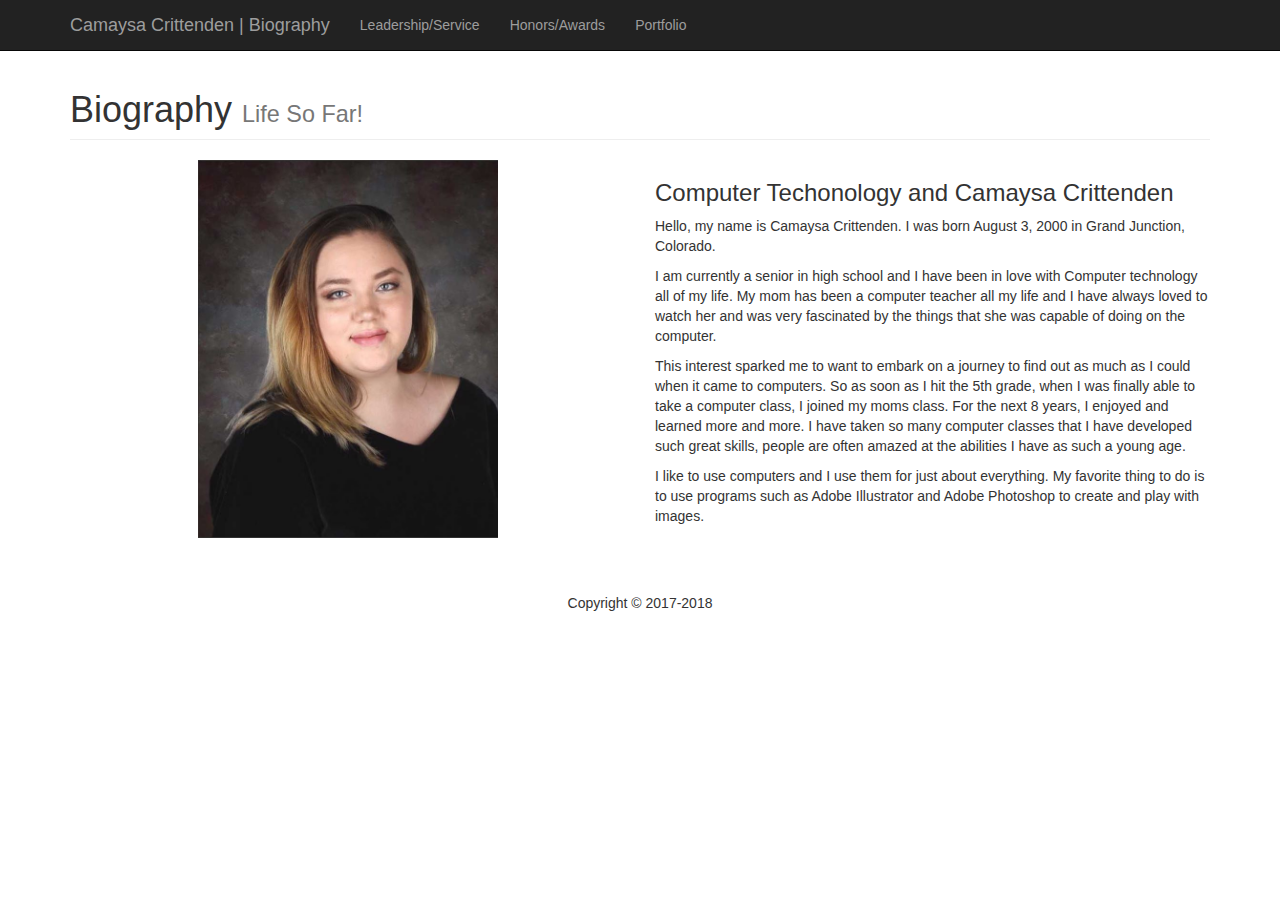
<file: index.html>
<!DOCTYPE html>
<html lang="en">
<head>
    <meta charset="utf-8">
    <meta http-equiv="X-UA-Compatible" content="IE=edge">
    <meta name="viewport" content="width=device-width, initial-scale=1">
    <!-- The above 3 meta tags *must* come first in the head; any other head content must come *after* these tags -->

    <title>Camaysa Crittenden | Biography</title>

    <!-- Bootstrap Core CSS -->
    <link href="css/bootstrap.min.css" rel="stylesheet">

    <!-- Custom CSS: You can use this stylesheet to override any Bootstrap styles and/or apply your own styles -->
    <link href="css/custom.css" rel="stylesheet">

    <!-- HTML5 Shim and Respond.js IE8 support of HTML5 elements and media queries -->
    <!-- WARNING: Respond.js doesn't work if you view the page via file:// -->
    <!--[if lt IE 9]>
        <script src="https://oss.maxcdn.com/libs/html5shiv/3.7.0/html5shiv.js"></script>
        <script src="https://oss.maxcdn.com/libs/respond.js/1.4.2/respond.min.js"></script>
    <![endif]-->
	<style>
		.img-responsive {
			display: block;
			margin-left: auto;
			margin-right: auto;
		}
	</style>
		
</head>

<body>
	
    <!-- Navigation -->
    <nav class="navbar navbar-inverse navbar-fixed-top" role="navigation">
        <div class="container">
            <!-- Logo and responsive toggle -->
            <div class="navbar-header">
                <button type="button" class="navbar-toggle" data-toggle="collapse" data-target="#bs-example-navbar-collapse-1">
                    <span class="sr-only">Toggle navigation</span>
                    <span class="icon-bar"></span>
                    <span class="icon-bar"></span>
                    <span class="icon-bar"></span>
                </button>
                <a class="navbar-brand" href="index.html" class="active">
					Camaysa Crittenden | Biography
                </a>
            </div>
            <!-- Navbar links -->
            <div class="collapse navbar-collapse" id="bs-example-navbar-collapse-1">
                <ul class="nav navbar-nav">
                    <li>
                        <a href="lead.html">Leadership/Service</a>
                    </li>
                    <li>
                        <a href="honors.html">Honors/Awards</a>
                    </li>
                    <li>
                        <a href="portfolio.html">Portfolio</a>
                    </li>
                </ul>
                
            </div>
            <!-- /.navbar-collapse -->
        </div>
        <!-- /.container -->
    </nav>

    <!-- Content -->
    <div class="container">

        <!-- Heading -->
        <div class="row">
            <div class="col-lg-12">
                <h1 class="page-header">Biography
                    <small>Life So Far!</small>
                </h1>
            </div>
        </div>
       <!-- Biography row 1-->
        <div class="row">
            <div class="col-md-6 portfolio-item">
                <div>
		  <img class="img-responsive" src="images/meimage.JPG" width="300" alt="Senior photo of Camaysa Crittenden!">
                </div>
            </div>
            <div class="col-md-6 portfolio-item">
                <h3>
                Computer Techonology and Camaysa Crittenden
                </h3>
                <p>Hello, my name is Camaysa Crittenden. I was born August 3, 2000 in Grand Junction, Colorado. 	</p>
				 <p>I am currently a senior in high school and I have been in love with Computer technology all of my life. My mom has been a computer teacher all my life and I have always loved to watch her and was very fascinated by the things that she was capable of doing on the computer.</p>
				<p>This interest sparked me to want to embark on a journey to find out as much as I could when it came to computers. So as soon as I hit the 5th grade, when I was finally able to take a computer class, I joined my moms class. For the next 8 years, I enjoyed and learned more and more. I have taken so many computer classes that I have developed such great skills, people are often amazed at the abilities I have as such a young age.</p>
				<p>I like to use computers and I use them for just about everything. My favorite thing to do is to use programs such as Adobe Illustrator and Adobe Photoshop to create and play with images.</p>

			
            </div>
        </div>
</div>
	<footer>
		
        
        <div class="copyright">
        	<div class="container">
        		<p>Copyright &copy; 2017-2018</p>
        	</div>
        </div>
	</footer>

	
    <!-- jQuery -->
    <script src="js/jquery-1.11.3.min.js"></script>

    <!-- Bootstrap Core JavaScript -->
    <script src="js/bootstrap.min.js"></script>

</body>

</html>
</file>
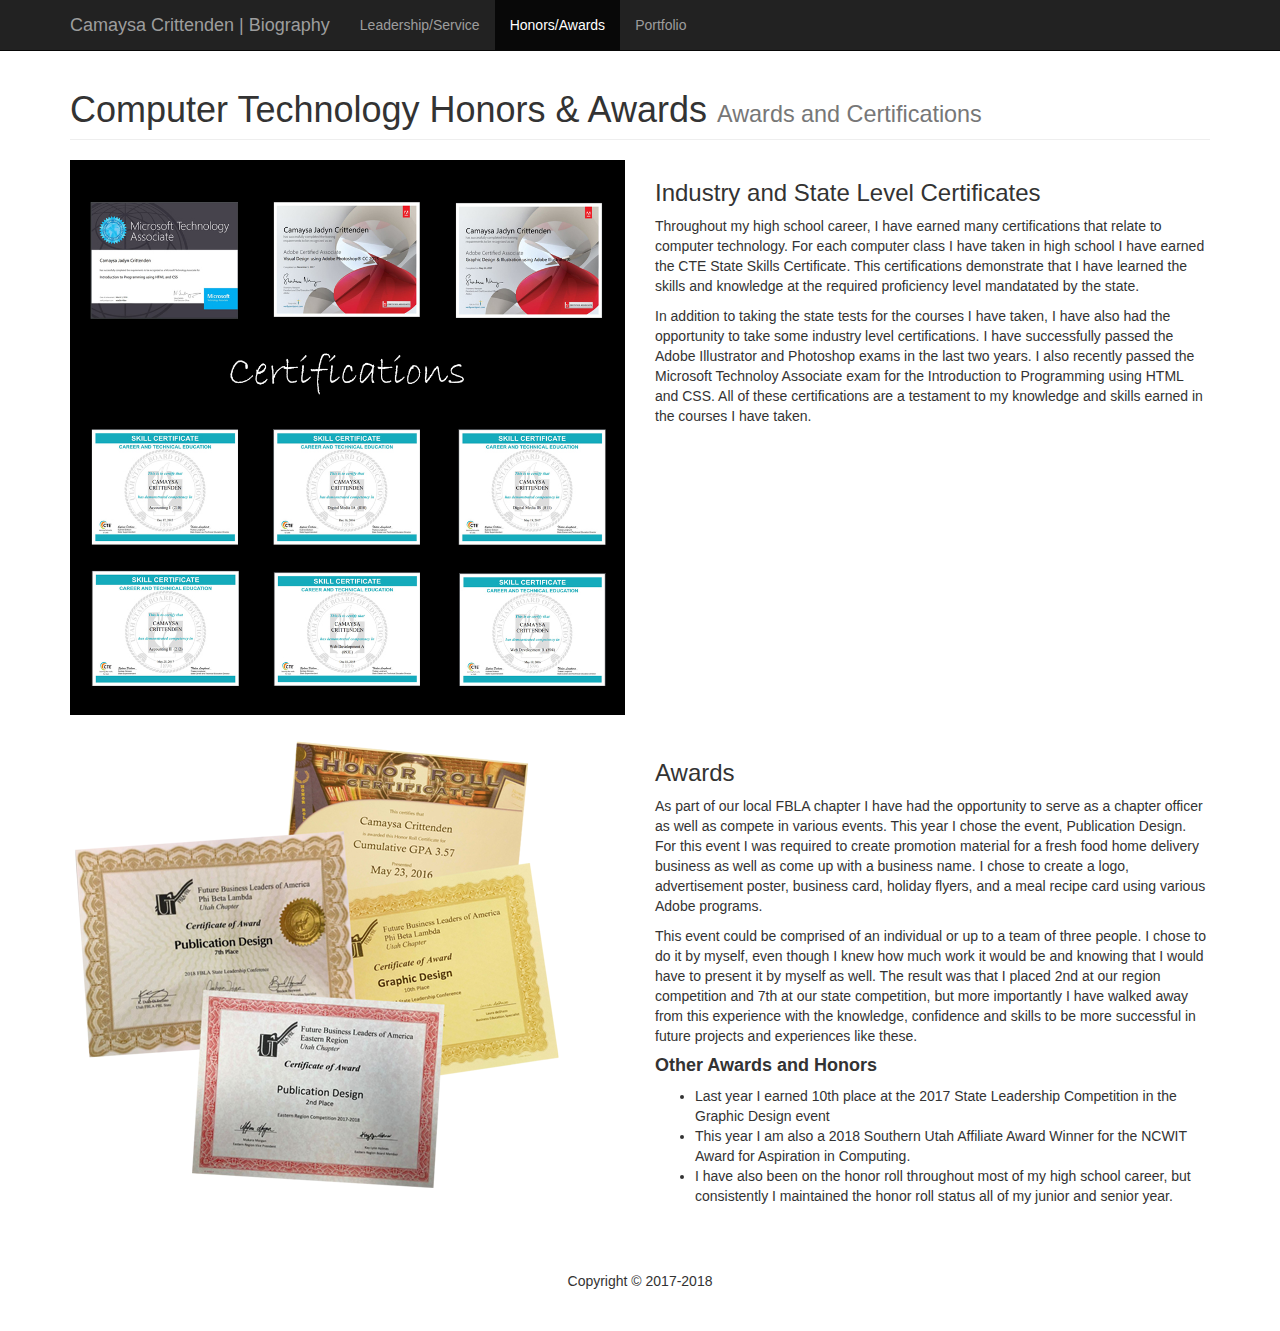
<file: honors.html>
<!DOCTYPE html>
	<html lang="en">
	<head>
	    <meta charset="utf-8">
	    <meta http-equiv="X-UA-Compatible" content="IE=edge">
	    <meta name="viewport" content="width=device-width, initial-scale=1">
	    <!-- The above 3 meta tags *must* come first in the head; any other head content must come *after* these tags -->
	

	    <title>Honors | Awards</title>
	

	    <!-- Bootstrap Core CSS -->
	    <link href="css/bootstrap.min.css" rel="stylesheet">
	

	    <!-- Custom CSS: You can use this stylesheet to override any Bootstrap styles and/or apply your own styles -->
	    <link href="css/custom.css" rel="stylesheet">
	

	    <!-- HTML5 Shim and Respond.js IE8 support of HTML5 elements and media queries -->
	    <!-- WARNING: Respond.js doesn't work if you view the page via file:// -->
	    <!--[if lt IE 9]>
	        <script src="https://oss.maxcdn.com/libs/html5shiv/3.7.0/html5shiv.js"></script>
	        <script src="https://oss.maxcdn.com/libs/respond.js/1.4.2/respond.min.js"></script>
	    <![endif]-->
		
	</head>
	

	<body>
		<!-- Navigation -->
	    <nav class="navbar navbar-inverse navbar-fixed-top" role="navigation">
	        <div class="container">
	            <!-- Logo and responsive toggle -->
	            <div class="navbar-header">
	                <button type="button" class="navbar-toggle" data-toggle="collapse" data-target="#bs-example-navbar-collapse-1">
	                    <span class="sr-only">Toggle navigation</span>
	                    <span class="icon-bar"></span>
	                    <span class="icon-bar"></span>
	                    <span class="icon-bar"></span>
	                </button>
	                 <a class="navbar-brand" href="index.html" >
						Camaysa Crittenden | Biography
	                </a>
					</div>
					<!-- Navbar links -->
					<div class="collapse navbar-collapse" id="bs-example-navbar-collapse-1">
						<ul class="nav navbar-nav">
							<li>
								<a href="lead.html">Leadership/Service</a>
							</li>
							<li class="active">
								<a href="honors.html">Honors/Awards</a>
							</li>
							<li>
								<a href="portfolio.html">Portfolio</a>
							</li>
						</ul>
						
					</div>
					<!-- /.navbar-collapse -->
				</div>
	        <!-- /.container -->
	    </nav>
	

	    <!-- Content -->
	    <div class="container">
	

	        <!-- Heading -->
	        <div class="row">
	            <div class="col-lg-12">
	                 <h1 class="page-header">Computer Technology Honors & Awards
	                    <small>Awards and Certifications</small>
	                </h1>
	            </div>
	        </div>
	        <!-- /.row -->
	

	          <!-- Honors/Awards row 1-->
	          <div class="row">
	            <div class="col-md-6 portfolio-item">
	                 <img class="img-responsive" src="images/cert.jpg" alt="Picture of certifications that I have.">
	            </div>
	                
	            <div class="col-md-6 portfolio-item">
	                <h3>
	                 Industry and State Level Certificates
	                </h3>
	                <p>Throughout my high school career, I have earned many certifications that relate to computer technology. For each computer class I have taken in high school I have earned the CTE State Skills Certificate. This certifications demonstrate that I have learned the skills and knowledge at the required proficiency level mandatated by the state.</p>
			<p>In addition to taking the state tests for the courses I have taken, I have also had the opportunity to take some industry level certifications. I have successfully passed the Adobe Illustrator and Photoshop exams in the last two years. I also recently passed the Microsoft Technoloy Associate exam for the Introduction to Programming using HTML and CSS. All of these certifications are a testament to my knowledge and skills earned in the courses I have taken.</p>
					
	            </div>
	

	          </div>
			 <!-- Honors/Awards row 2-->
		<div class="row">
            <div class="col-md-6 portfolio-item">
                    <img class="img-responsive" src="images/certs-final.png" alt="Awards from FBLA">
            </div>
            <div class="col-md-6 portfolio-item">
                <h3>Awards</h3>
                <p>As part of our local FBLA chapter I have had the opportunity to serve as a chapter officer as well as compete in various events. This year I chose the event, Publication Design. For this event I was required to create promotion material for a fresh food home delivery business as well as come up with a business name. I chose to create a logo, advertisement poster, business card, holiday flyers, and a meal recipe card using various Adobe programs. 
		<p>This event could be comprised of an individual or up to a team of three people. I chose to do it by myself, even though I knew how much work it would be and knowing that I would have to present it by myself as well. The result was that I placed 2nd at our region competition and 7th at our state competition, but more importantly I have walked away from this experience with the knowledge, confidence and skills to be more successful in future projects and experiences like these.</p> 
		    <h4><strong>Other Awards and Honors</strong></h4>
		   <ul>
		    	<li>Last year I earned 10th place at the 2017 State Leadership Competition in the Graphic Design event</li> 
		 	<li>This year I am also a 2018 Southern Utah Affiliate Award Winner for the NCWIT Award for Aspiration in Computing.</li>
			<li>I have also been on the honor roll throughout most of my high school career, but consistently I maintained the honor roll status all of my junior and senior year.</li>
		    
        </div>


	        </div>
			 <!-- Honors/Awards row 3-->
		 </div>
	        <!-- /.row -->
	

	       
	        </div>
	      <!-- /.container -->
		
		<footer>
			
	        
	        <div class="copyright">
	        	<div class="container">
	        		<p>Copyright &copy; 2017-2018</p>
	        	</div>
	        </div>
		</footer>
	

		
	    <!-- jQuery -->
	    <script src="js/jquery-1.11.3.min.js"></script>
	

	    <!-- Bootstrap Core JavaScript -->
	    <script src="js/bootstrap.min.js"></script>
	

	</body>
	

	</html>
</file>
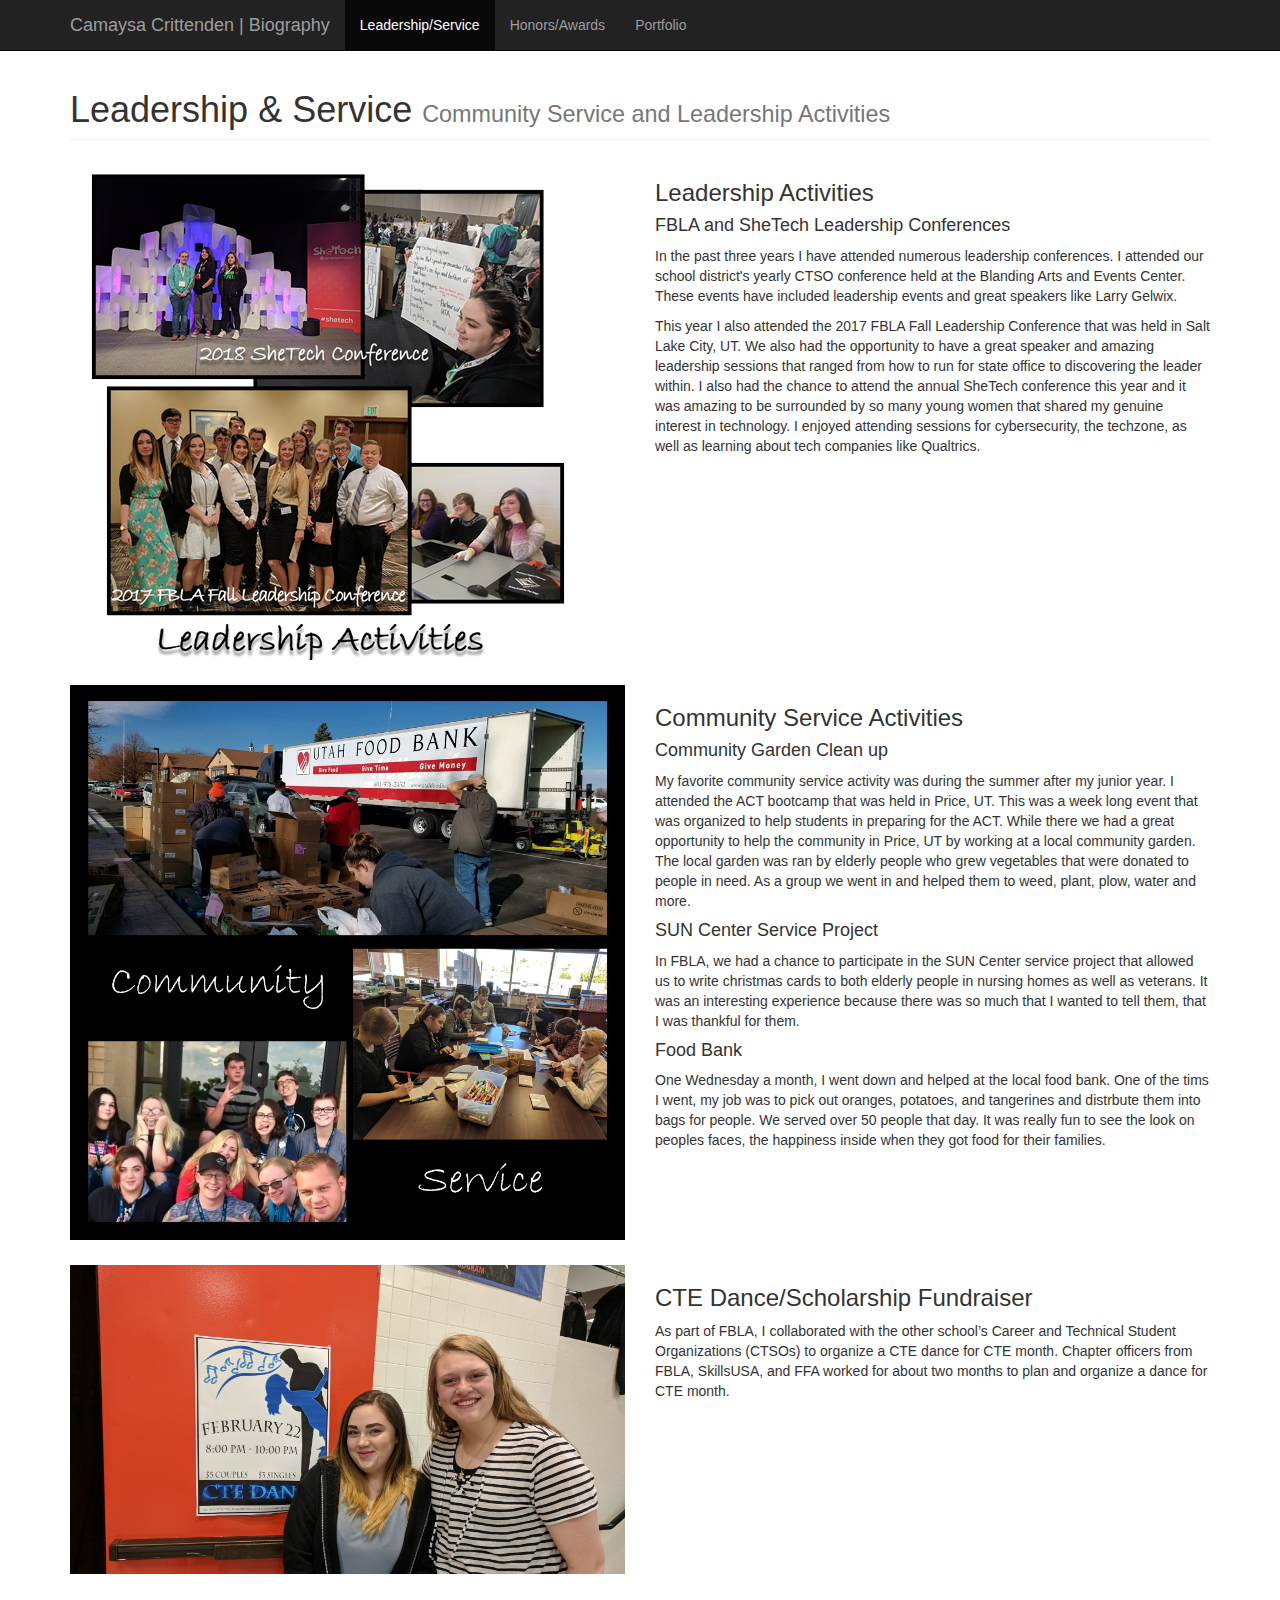
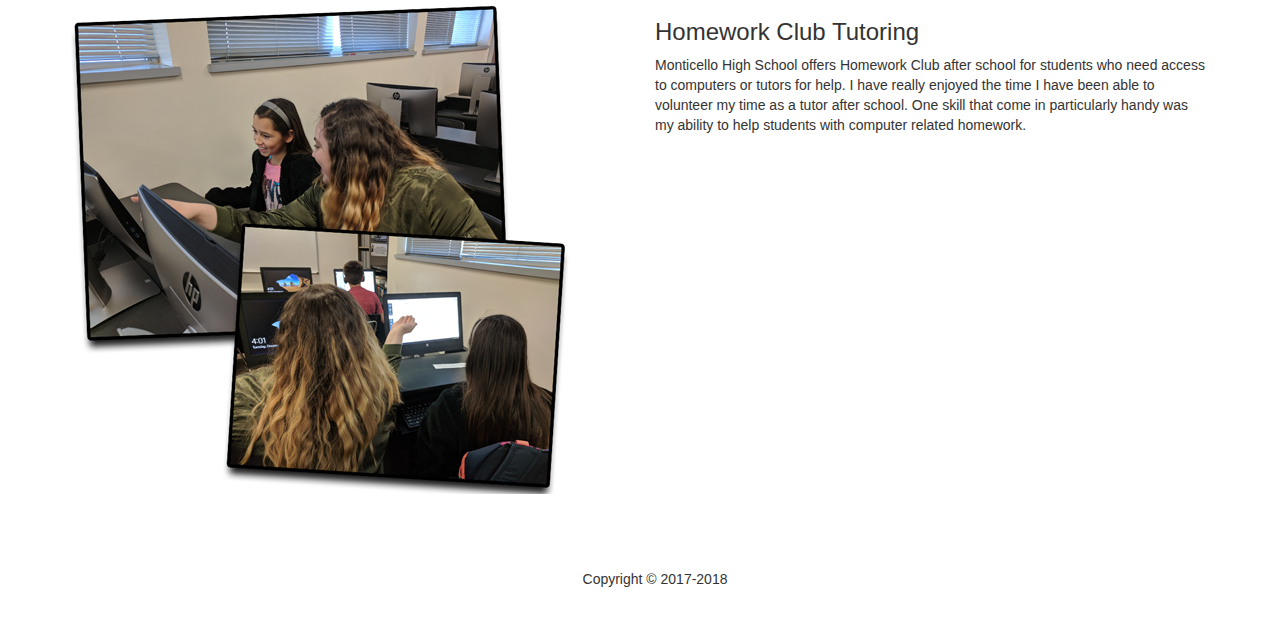
<file: lead.html>
<!DOCTYPE html>
<html lang="en">
<head>
    <meta charset="utf-8">
    <meta http-equiv="X-UA-Compatible" content="IE=edge">
    <meta name="viewport" content="width=device-width, initial-scale=1">
    <!-- The above 3 meta tags *must* come first in the head; any other head content must come *after* these tags -->

    <title>Leadership | Service</title>

    <!-- Bootstrap Core CSS -->
    <link href="css/bootstrap.min.css" rel="stylesheet">

    <!-- Custom CSS: You can use this stylesheet to override any Bootstrap styles and/or apply your own styles -->
    <link href="css/custom.css" rel="stylesheet">

    <!-- HTML5 Shim and Respond.js IE8 support of HTML5 elements and media queries -->
    <!-- WARNING: Respond.js doesn't work if you view the page via file:// -->
    <!--[if lt IE 9]>
        <script src="https://oss.maxcdn.com/libs/html5shiv/3.7.0/html5shiv.js"></script>
        <script src="https://oss.maxcdn.com/libs/respond.js/1.4.2/respond.min.js"></script>
    <![endif]-->
		
</head>

<body>
	
    <!-- Navigation -->
    <nav class="navbar navbar-inverse navbar-fixed-top" role="navigation">
        <div class="container">
            <!-- Logo and responsive toggle -->
            <div class="navbar-header">
                <button type="button" class="navbar-toggle" data-toggle="collapse" data-target="#bs-example-navbar-collapse-1">
                    <span class="sr-only">Toggle navigation</span>
                    <span class="icon-bar"></span>
                    <span class="icon-bar"></span>
                    <span class="icon-bar"></span>
                </button>
             <a class="navbar-brand" href="index.html">
					Camaysa Crittenden | Biography
                </a>
				</div>
				<!-- Navbar links -->
				<div class="collapse navbar-collapse" id="bs-example-navbar-collapse-1">
					<ul class="nav navbar-nav">
						<li class="active">
							<a href="lead.html">Leadership/Service</a>
						</li>
						<li>
							<a href="honors.html">Honors/Awards</a>
						</li>
						<li>
							<a href="portfolio.html">Portfolio</a>
						</li>
					</ul>
					
				</div>
				<!-- /.navbar-collapse -->
			</div>
        <!-- /.container -->
    </nav>

    <!-- Content -->
    <div class="container">

        <!-- Heading -->
        <div class="row">
            <div class="col-lg-12">
                <h1 class="page-header">Leadership & Service
                    <small>Community Service and Leadership Activities</small>
                </h1>
            </div>
        </div>
        <!-- Leadership/Service row 1 Main-->
        <div class="row">
             <div class="col-md-6 portfolio-item">
                
                    <img class="img-responsive" src="images/leadership.png" alt="Collage of leadership conference images.">
                
              
            </div>
            <div class="col-md-6 portfolio-item">
                <h3>
                  Leadership Activities
                </h3>
                <h4>FBLA and SheTech Leadership Conferences</h4>
                <p> In the past three years I have attended numerous leadership conferences. I attended our school district's yearly CTSO conference held at the Blanding Arts and Events Center. These events have included leadership events and great speakers like Larry Gelwix.
</p>
		<p>This year I also attended the 2017 FBLA Fall Leadership Conference that was held in Salt Lake City, UT. We also had the opportunity to have a great speaker and amazing leadership sessions that ranged from how to run for state office to discovering the leader within. I also had the chance to attend the annual SheTech conference this year and it was amazing to be surrounded by so many young women that shared my genuine interest in technology. I enjoyed attending sessions for cybersecurity, the techzone, as well as learning about tech companies like Qualtrics.  
</p>

					
            </div>

        </div>
	    <!-- Leadership/Service row 1-->
        <div class="row">
             <div class="col-md-6 portfolio-item">
                
                    <img class="img-responsive" src="images/csproject.jpg" alt="">
                
              
            </div>
            <div class="col-md-6 portfolio-item">
                <h3>
                   Community Service Activities
                </h3>
                <h4> Community Garden Clean up  </h4>
                <p>My favorite community service activity was during the summer after my junior year. I attended the ACT bootcamp that was held in Price, UT. This was a week long event that was organized to help students in preparing for the ACT. While there we had a great opportunity to help the community in Price, UT by working at a local community garden. The local garden was ran by elderly people who grew vegetables that were donated to people in need. As a group we went in and helped them to weed, plant, plow, water and more.</p>
		    <h4>SUN Center Service Project</h4>
		<p>In FBLA, we had a chance to participate in the SUN Center service project that allowed us to write christmas cards to both elderly people in nursing homes as well as veterans. It was an interesting experience because there was so much that I wanted to tell them, that I was thankful for them. </p>
		    <h4>Food Bank</h4>
		<p>One Wednesday a month, I went down and helped at the local food bank. One of the tims I went, my job was to pick out oranges, potatoes, and tangerines and distrbute them into bags for people. We served over 50 people that day. It was really fun to see the look on peoples faces, the happiness inside when they got food for their families.</p>

					
            </div>

        </div>
		 <!-- Leadership/Service row 2-->
		<div class="row">
            <div class="col-md-6 portfolio-item">
                <a href="#">
                    <img class="img-responsive" src="images/ctedance.JPG" alt="">
                </a>
            </div>
            <div class="col-md-6 portfolio-item">
                <h3>
                    CTE Dance/Scholarship Fundraiser
                </h3>
                <p>As part of FBLA, I collaborated with the other school’s Career and Technical Student Organizations (CTSOs) to organize a CTE dance for CTE month. Chapter officers from FBLA, SkillsUSA, and FFA worked for about two months to plan and organize a dance for CTE month. </p>
				
            </div>

        </div>
	      <!-- Leadership/Service HW Club row-->
		<div class="row">
            <div class="col-md-6 portfolio-item">
                
                    <img class="img-responsive" src="images/hwclub.png" alt="CTE Dance image">
                
            </div>
            <div class="col-md-6 portfolio-item">
                <h3>
                    Homework Club Tutoring
                </h3>
                <p>Monticello High School offers Homework Club after school for students who need access to computers or tutors for help. I have really enjoyed the time I have been able to volunteer my time as a tutor after school. One skill that come in particularly handy was my ability to help students with computer related homework.</p>
				
            </div>

        </div>
		 
	<br>
	<footer>
		
        
        <div class="copyright">
        	<div class="container">
        		<p>Copyright &copy; 2017-2018</p>
        	</div>
        </div>
	</footer>

	
    <!-- jQuery -->
    <script src="js/jquery-1.11.3.min.js"></script>

    <!-- Bootstrap Core JavaScript -->
    <script src="js/bootstrap.min.js"></script>

</body>

</html>
</file>
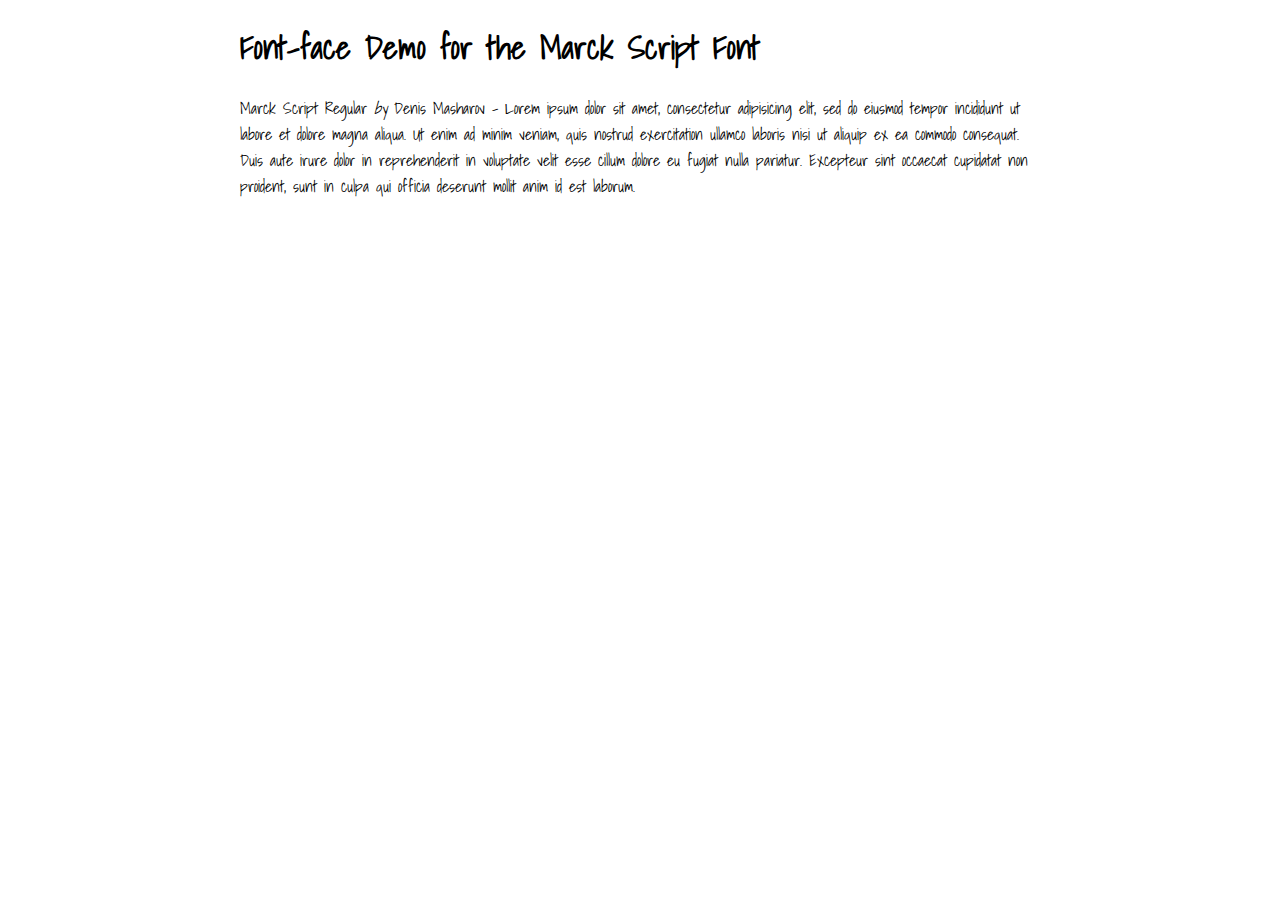
<file: css/fonts/demo.html>
<!DOCTYPE html>

<html lang="en">
<head>
	<meta charset="utf-8"/>
	<title>Font Face Demo</title>
	<link rel="stylesheet" href="stylesheet.css" type="text/css" charset="utf-8">
	<style type="text/css" media="screen">
		#container {
			width: 800px;
			margin-left: auto;
			margin-right: auto;
		}
	</style>
</head>
<body>
	<div id="container">
		<h1 class="fontpro">Font-face Demo for the Marck Script Font</h1>
    <p class="fontpro">Marck Script Regular <em>by</em> Denis Masharov - Lorem ipsum dolor sit amet, consectetur adipisicing elit, sed do eiusmod tempor incididunt ut labore et dolore magna aliqua. Ut enim ad minim veniam, quis nostrud exercitation ullamco laboris nisi ut aliquip ex ea commodo consequat. Duis aute irure dolor in reprehenderit in voluptate velit esse cillum dolore eu fugiat nulla pariatur. Excepteur sint occaecat cupidatat non proident, sunt in culpa qui officia deserunt mollit anim id est laborum.</p>
	</div>
</body>
</html>
</file>
<file: css/custom.css>
body {
    padding-top: 50px; /* Padding for .navbar-fixed-top. Change value if navbar height changes. Remove if using .navbar-static-top. */
}

.portfolio-item {
    margin-bottom: 25px;
}

.copyright {
	background-color: #fff;
	text-align: center;
	padding: 30px 0;
}

body {font-family: Arial;}

/* Style the tab */
.tab {
	overflow: hidden;
	border: 1px solid #ccc;
	background-color: #f1f1f1;
}

/* Style the buttons inside the tab */
.tab button {
	background-color: inherit;
	float: left;
	border: none;
	outline: none;
	cursor: pointer;
	padding: 14px 16px;
	transition: 0.3s;
	font-size: 17px;
}

/* Change background color of buttons on hover */
.tab button:hover {
	background-color: #ddd;
}

/* Create an active/current tablink class */
.tab button.active {
	background-color: #ccc;
}

/* Style the tab content */
.tabcontent {
	display: none;
	padding: 6px 12px;
	-webkit-animation: fadeEffect 1s;
	animation: fadeEffect 1s;
}

/* Fade in tabs */
@-webkit-keyframes fadeEffect {
	from {opacity: 0;}
	to {opacity: 1;}
}

@keyframes fadeEffect {
	from {opacity: 0;}
	to {opacity: 1;}
}
</file>
<file: css/fonts/stylesheet.css>
@font-face {
  font-family: 'ShadowsIntoLight';
  src: url('ShadowsIntoLight.eot');
  src: url('ShadowsIntoLight.eot?#iefix') format('embedded-opentype'),
       url('ShadowsIntoLight.woff') format('woff'),
       url('ShadowsIntoLight.ttf') format('truetype'),
       url('ShadowsIntoLight.svg#ShadowsIntoLight') format('svg');
}

.fontpro,.fontpro-36267 {
  font-family: 'ShadowsIntoLight',sans-serif;
}
</file>
